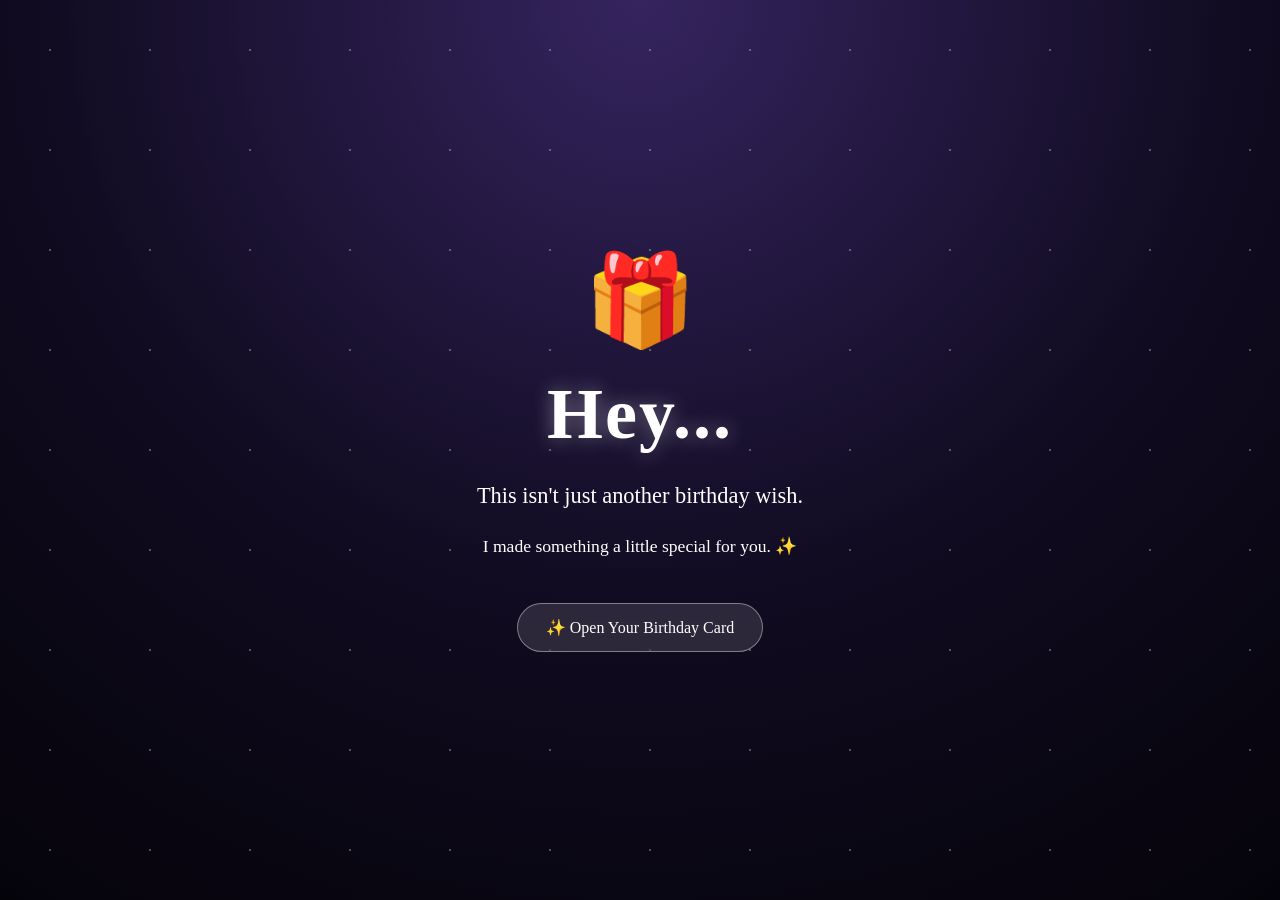
<file: index.html>
<!DOCTYPE html>
<html lang="en">

<head>
    <meta charset="UTF-8">
    <meta name="viewport" content="width=device-width, initial-scale=1.0">
    <title>A Little Surprise 🎁</title>
    <link rel="stylesheet" href="style.css">
</head>

<body class="page1">

    <div class="stars"></div>

    <div class="home-content">

        <div class="gift">🎁</div>

        <h1>Hey...</h1>

        <p class="big-text">
            This isn't just another birthday wish.
        </p>

        <p>
            I made something a little special for you. ✨
        </p>

        <a href="page2.html" class="button">
            ✨ Open Your Birthday Card
        </a>

    </div>

</body>

</html>
</file>
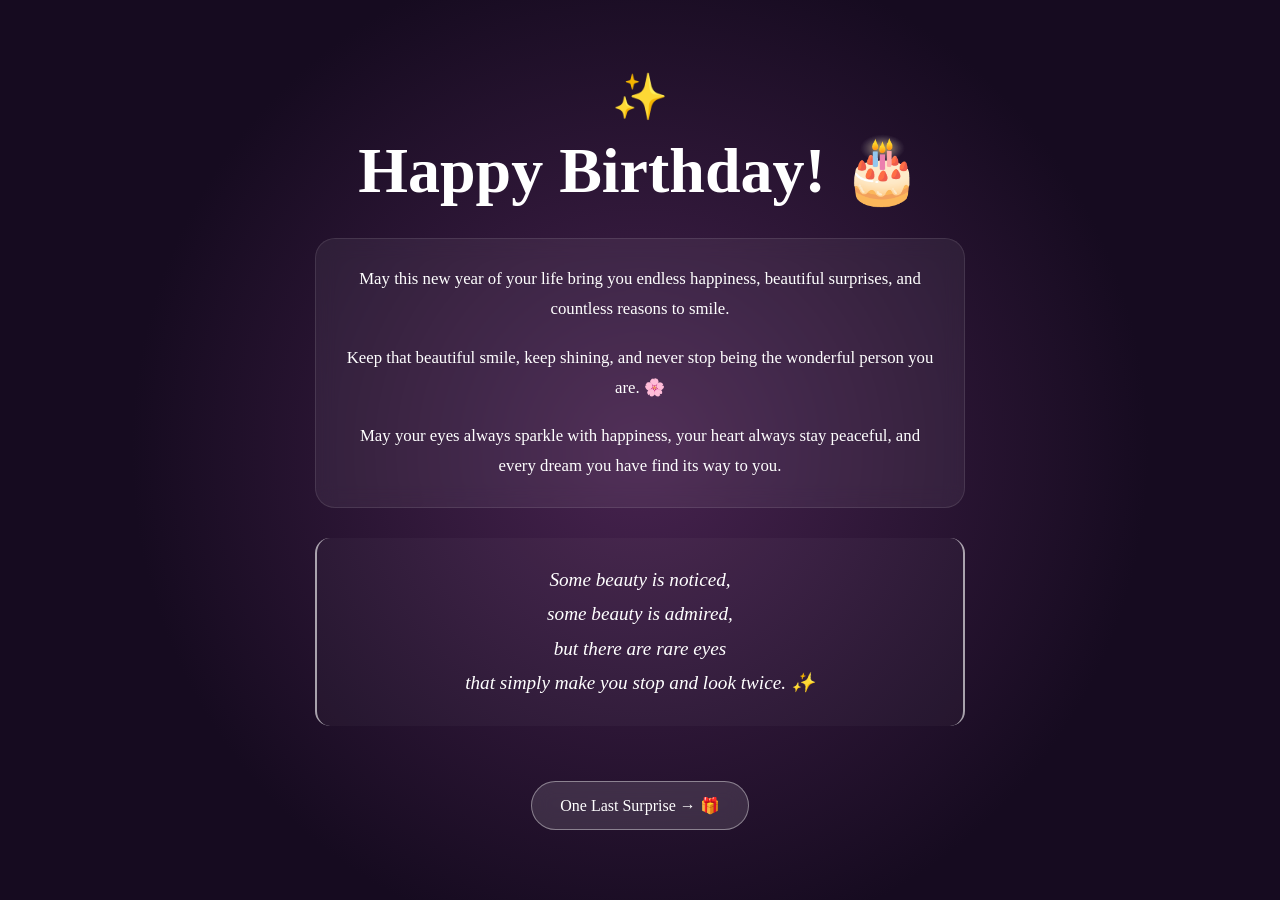
<file: page3.html>
<!DOCTYPE html>
<html lang="en">

<head>

    <meta charset="UTF-8">

    <meta name="viewport"
          content="width=device-width, initial-scale=1.0">

    <title>Birthday Wish 💌</title>

    <link rel="stylesheet"
          href="style.css">

</head>


<body class="page3">


    <div class="message-container">


        <div class="sparkle">
            ✨
        </div>


        <h1>
            Happy Birthday! 🎂
        </h1>


        <div class="message">


            <p>
                May this new year of your life
                bring you endless happiness,
                beautiful surprises,
                and countless reasons to smile.
            </p>


            <p>
                Keep that beautiful smile,
                keep shining,
                and never stop being
                the wonderful person you are. 🌸
            </p>


            <p>
                May your eyes always sparkle
                with happiness,
                your heart always stay peaceful,
                and every dream you have
                find its way to you.
            </p>


        </div>



        <!-- BEAUTY SHAYARI -->

        <div class="shayari">

            <p>

                Some beauty is noticed,<br>

                some beauty is admired,<br>

                but there are rare eyes<br>

                that simply make you
                stop and look twice. ✨

            </p>

        </div>



        <a href="page4.html"
           class="button">

            One Last Surprise → 🎁

        </a>


    </div>


</body>

</html>
</file>
<file: style.css>
/* =====================================================
   BIRTHDAY CARD - COMPLETE STYLE SHEET
   Pages 1, 2, 3 & 4
===================================================== */


/* =====================================================
   GLOBAL
===================================================== */

* {
    margin: 0;
    padding: 0;
    box-sizing: border-box;
}

html {
    scroll-behavior: smooth;
}

body {
    min-height: 100vh;
    font-family: Georgia, "Times New Roman", serif;
    color: white;
    overflow-x: hidden;
}


/* =====================================================
   COMMON PAGE SETTINGS
===================================================== */

.page1,
.page2,
.page3,
.page4 {
    min-height: 100vh;
    height: auto;

    display: flex;
    justify-content: center;
    align-items: center;

    text-align: center;

    padding: 25px;
}


/* =====================================================
   PAGE 1
===================================================== */

.page1 {
    position: relative;

    background:
        radial-gradient(
            circle at top,
            #35245f,
            #100b20 55%,
            #05030a
        );
}

.home-content {
    width: 100%;
    max-width: 600px;

    position: relative;
    z-index: 2;

    animation: appear 1.5s ease;
}

.page1 h1 {
    font-size:
        clamp(2.5rem, 10vw, 4.5rem);

    margin-bottom: 20px;

    letter-spacing: 2px;

    text-shadow:
        0 0 20px rgba(255,255,255,0.4);
}

.page1 p {
    font-size: 1.1rem;

    line-height: 1.8;

    margin-bottom: 15px;
}

.big-text {
    font-size: 1.4rem !important;
}

.gift {
    font-size: 90px;

    margin-bottom: 20px;

    animation:
        float 2s ease-in-out infinite;
}


/* PAGE 1 STARS */

.stars {
    position: absolute;
    inset: 0;

    background-image:
        radial-gradient(
            circle,
            white 1px,
            transparent 1px
        );

    background-size: 100px 100px;

    opacity: 0.3;

    animation:
        starMove 15s linear infinite;
}

@keyframes starMove {
    from {
        transform: translateY(0);
    }

    to {
        transform: translateY(-100px);
    }
}


/* =====================================================
   PAGE 2
===================================================== */

.page2 {
    position: relative;

    min-height: 100vh;

    overflow-y: auto;

    background:
        radial-gradient(
            circle at center,
            #241044 0%,
            #0c0618 45%,
            #020107 100%
        );
}


/* Page 2 stars */

.star-field {
    position: fixed;

    inset: 0;

    background-image:

        radial-gradient(
            circle,
            white 1px,
            transparent 1px
        ),

        radial-gradient(
            circle,
            white 1px,
            transparent 1px
        );

    background-size:
        90px 90px,
        140px 140px;

    background-position:
        0 0,
        40px 60px;

    opacity: 0.35;

    animation:
        starMove 12s linear infinite;

    pointer-events: none;
}


/* Page 2 container */

.reveal-container {
    width: 100%;

    max-width: 650px;

    padding: 30px;

    position: relative;

    z-index: 2;
}


/* Scanner */

#scanner {
    animation:
        scannerAppear 1s ease;
}

.scanner-ring {
    width: 180px;
    height: 180px;

    margin: auto;

    border-radius: 50%;

    display: flex;

    justify-content: center;
    align-items: center;

    background:
        conic-gradient(
            #ffffff,
            #a86cff,
            #ffffff,
            #7b3cff,
            #ffffff
        );

    animation:
        scannerRotate 2s linear infinite;

    box-shadow:
        0 0 25px rgba(170,100,255,0.5),
        0 0 70px rgba(130,60,255,0.25);
}

.scanner-inner {
    width: 150px;
    height: 150px;

    border-radius: 50%;

    background: #0b0615;

    display: flex;

    justify-content: center;
    align-items: center;
}

#percentage {
    font-size: 2rem;

    font-weight: bold;

    letter-spacing: 2px;
}

.scanning-text {
    margin-top: 30px;

    font-size: 1.2rem;

    letter-spacing: 5px;

    animation:
        textPulse 1.2s infinite;
}

.small-scanning {
    opacity: 0.55;

    font-size: 0.9rem;

    margin-top: 10px;
}


/* Scanner animations */

@keyframes scannerRotate {
    from {
        transform: rotate(0deg);
    }

    to {
        transform: rotate(360deg);
    }
}

@keyframes textPulse {
    0%,
    100% {
        opacity: 0.4;
    }

    50% {
        opacity: 1;
    }
}

@keyframes scannerAppear {
    from {
        opacity: 0;

        transform:
            scale(0.7);
    }

    to {
        opacity: 1;

        transform:
            scale(1);
    }
}


/* Hidden */

.hidden {
    display: none;
}


/* Identity */

.found-text {
    font-size: 0.9rem;

    letter-spacing: 5px;

    opacity: 0.7;

    margin-bottom: 12px;

    animation:
        fadeUp 1s ease;
}


/* Page 2 heading */

.page2 h1 {
    font-size:
        clamp(2.2rem, 9vw, 4rem);

    margin-bottom: 30px;

    background:
        linear-gradient(
            90deg,
            #ffffff,
            #d6a8ff,
            #ffffff
        );

    -webkit-background-clip: text;

    -webkit-text-fill-color: transparent;
}


/* Page 2 photo */

.reveal-photo {
    width:
        min(78vw, 350px);

    aspect-ratio: 3 / 4;

    margin: auto;

    padding: 8px;

    position: relative;

    border-radius: 25px;

    background:
        linear-gradient(
            135deg,
            rgba(255,255,255,0.8),
            rgba(150,80,255,0.5),
            rgba(255,255,255,0.2)
        );

    box-shadow:
        0 0 25px rgba(170,100,255,0.4),
        0 0 80px rgba(120,50,255,0.25);

    animation:
        photoReveal 1.5s
        cubic-bezier(.17,.67,.3,1.3);
}

.reveal-photo img {
    width: 100%;
    height: 100%;

    object-fit: cover;

    display: block;

    border-radius: 19px;
}

@keyframes photoReveal {
    from {
        opacity: 0;

        transform:
            scale(0.5)
            rotate(-8deg);
    }

    to {
        opacity: 1;

        transform:
            scale(1)
            rotate(0);
    }
}


/* Page 2 message */

.reveal-message {
    margin-top: 30px;

    font-size: 1.15rem;

    line-height: 1.8;

    opacity: 0;

    animation:
        fadeUp 1s ease 0.7s forwards;
}


/* =====================================================
   PAGE 3
===================================================== */

.page3 {
    min-height: 100vh;

    background:
        radial-gradient(
            circle,
            #47234f,
            #160b20 65%
        );
}

.message-container {
    width: 100%;

    max-width: 650px;

    animation:
        appear 1.5s ease;
}

.page3 h1 {
    font-size:
        clamp(2.2rem, 9vw, 4rem);

    margin-bottom: 20px;
}

.sparkle {
    font-size: 45px;

    margin-bottom: 10px;

    animation:
        float 2s ease-in-out infinite;
}


/* Birthday message */

.message {
    margin: 30px auto;

    padding: 25px;

    background:
        rgba(255,255,255,0.06);

    border-radius: 20px;

    backdrop-filter:
        blur(10px);

    border:
        1px solid
        rgba(255,255,255,0.1);
}

.message p {
    font-size: 1.05rem;

    line-height: 1.8;

    margin-bottom: 18px;
}

.message p:last-child {
    margin-bottom: 0;
}


/* Shayari */

.shayari {
    margin: 30px auto;

    padding: 25px;

    border-left:
        2px solid
        rgba(255,255,255,0.6);

    border-right:
        2px solid
        rgba(255,255,255,0.6);

    font-style: italic;

    background:
        rgba(255,255,255,0.03);

    border-radius: 15px;
}

.shayari p {
    font-size: 1.2rem;

    line-height: 1.8;
}


/* =====================================================
   PAGE 4 - FINAL SURPRISE
===================================================== */

.page4 {
    min-height: 100vh;

    position: relative;

    overflow-x: hidden;

    overflow-y: auto;

    background:
        radial-gradient(
            circle at center,
            #30194b,
            #08040e 70%
        );
}


/* Final container */

.final-container {
    width: 100%;

    max-width: 700px;

    padding: 25px;

    position: relative;

    z-index: 5;

    animation:
        appear 1.5s ease;
}


/* Small heading */

.final-small {
    font-size: 0.9rem;

    letter-spacing: 3px;

    opacity: 0.75;

    margin-bottom: 10px;
}


/* Main heading */

.page4 h1 {
    font-size:
        clamp(2rem, 10vw, 4.5rem);

    margin-bottom: 5px;

    letter-spacing: 2px;

    background:
        linear-gradient(
            90deg,
            #ffffff,
            #d9a8ff,
            #ffffff
        );

    -webkit-background-clip: text;

    -webkit-text-fill-color: transparent;
}


/* Cake */

.birthday-icon {
    font-size: 45px;

    margin-bottom: 5px;

    animation:
        birthdayBounce 2s infinite;
}

@keyframes birthdayBounce {
    0%,
    100% {
        transform:
            translateY(0);
    }

    50% {
        transform:
            translateY(-10px);
    }
}


/* Final text */

.final-text {
    max-width: 550px;

    margin:
        0 auto 25px;

    font-size: 1.05rem;

    line-height: 1.8;
}


/* =====================================================
   PAGE 4 - PHOTO SLIDESHOW
===================================================== */

.slideshow {
    width:
        min(88vw, 500px);

    height:
        min(110vw, 600px);

    max-height: 65vh;

    margin: 30px auto;

    overflow: hidden;

    border-radius: 25px;

    border:
        2px solid
        rgba(255,255,255,0.3);

    background:
        rgba(255,255,255,0.05);

    box-shadow:
        0 0 40px
        rgba(255,255,255,0.2);
}

.slideshow img {
    width: 100%;

    height: 100%;

    object-fit: cover;

    display: block;

    transition:
        opacity 0.5s ease,
        transform 0.5s ease;
}

.slideshow img.fade {
    opacity: 0;

    transform:
        scale(1.08);
}


.bottom-text {
    font-size: 1.2rem;

    opacity: 0.9;

    margin-bottom: 5px;
}


/* =====================================================
   PAGE 4 - FLOATING BALLOONS
===================================================== */

.balloons {
    position: fixed;

    inset: 0;

    pointer-events: none;

    overflow: hidden;

    z-index: 1;
}

.balloons span {
    position: absolute;

    bottom: -100px;

    font-size: 35px;

    opacity: 0.75;

    animation:
        balloonFloat
        10s linear infinite;
}

.balloons span:nth-child(1) {
    left: 5%;

    animation-delay: 0s;
}

.balloons span:nth-child(2) {
    left: 20%;

    animation-delay: 2s;
}

.balloons span:nth-child(3) {
    left: 40%;

    animation-delay: 4s;
}

.balloons span:nth-child(4) {
    left: 60%;

    animation-delay: 1s;
}

.balloons span:nth-child(5) {
    left: 80%;

    animation-delay: 3s;
}

.balloons span:nth-child(6) {
    left: 92%;

    animation-delay: 5s;
}

@keyframes balloonFloat {
    0% {
        transform:
            translateY(0)
            rotate(-5deg);

        opacity: 0;
    }

    15% {
        opacity: 0.8;
    }

    50% {
        transform:
            translateY(-50vh)
            rotate(5deg);
    }

    100% {
        transform:
            translateY(-115vh)
            rotate(-5deg);

        opacity: 0;
    }
}


/* =====================================================
   PAGE 4 - SECRET SECTION
===================================================== */

.secret-section {
    margin-top: 35px;

    padding: 25px;

    border-radius: 25px;

    background:
        rgba(255,255,255,0.06);

    border:
        1px solid
        rgba(255,255,255,0.15);

    backdrop-filter:
        blur(12px);
}

.secret-section h3 {
    font-size: 1.4rem;

    margin-bottom: 8px;
}

.secret-intro {
    font-size: 0.9rem;

    opacity: 0.7;

    margin-bottom: 20px;
}


/* Secret buttons */

.secret-buttons {
    display: flex;

    justify-content: center;

    flex-wrap: wrap;

    gap: 10px;
}

.secret-buttons button {
    width: 55px;

    height: 45px;

    border-radius: 15px;

    border:
        1px solid
        rgba(255,255,255,0.3);

    background:
        rgba(255,255,255,0.08);

    color: white;

    cursor: pointer;

    font-family: inherit;

    transition:
        0.3s;
}

.secret-buttons button:hover {
    transform:
        translateY(-5px)
        scale(1.05);

    background:
        rgba(255,255,255,0.2);

    box-shadow:
        0 0 20px
        rgba(180,100,255,0.4);
}


/* =====================================================
   PAGE 4 - SECRET MESSAGE POPUP
===================================================== */

.message-popup {
    position: fixed;

    inset: 0;

    display: flex;

    justify-content: center;

    align-items: center;

    padding: 25px;

    background:
        rgba(0,0,0,0.7);

    backdrop-filter:
        blur(10px);

    opacity: 0;

    visibility: hidden;

    transition:
        0.4s;

    z-index: 100;
}

.message-popup.show {
    opacity: 1;

    visibility: visible;
}


/* Message box */

.message-box {
    width: 100%;

    max-width: 450px;

    padding: 40px 30px;

    position: relative;

    text-align: center;

    border-radius: 25px;

    background:
        linear-gradient(
            145deg,
            #241044,
            #0d0717
        );

    border:
        1px solid
        rgba(255,255,255,0.25);

    box-shadow:
        0 0 40px
        rgba(160,90,255,0.4);

    transform:
        scale(0.7);

    transition:
        0.4s;
}

.message-popup.show .message-box {
    transform:
        scale(1);
}


/* Popup icon */

#messageIcon {
    font-size: 45px;

    margin-bottom: 20px;
}


/* Popup message */

#secretMessage {
    font-size: 1.1rem;

    line-height: 1.8;
}


/* Close button */

.close-button {
    position: absolute;

    top: 10px;

    right: 15px;

    width: 35px;

    height: 35px;

    border: none;

    background:
        transparent;

    color: white;

    font-size: 28px;

    cursor: pointer;
}


/* =====================================================
   COMMON BUTTON
===================================================== */

.button {
    display: inline-block;

    margin-top: 25px;

    padding: 14px 28px;

    border-radius: 50px;

    color: white;

    text-decoration: none;

    background:
        rgba(255,255,255,0.12);

    border:
        1px solid
        rgba(255,255,255,0.4);

    backdrop-filter:
        blur(10px);

    transition:
        0.3s;
}

.button:hover {
    transform:
        scale(1.08);

    background:
        rgba(255,255,255,0.25);

    box-shadow:
        0 0 20px
        rgba(180,100,255,0.3);
}


/* =====================================================
   GENERAL ANIMATIONS
===================================================== */

@keyframes appear {
    from {
        opacity: 0;

        transform:
            translateY(30px);
    }

    to {
        opacity: 1;

        transform:
            translateY(0);
    }
}

@keyframes fadeUp {
    from {
        opacity: 0;

        transform:
            translateY(25px);
    }

    to {
        opacity: 1;

        transform:
            translateY(0);
    }
}

@keyframes float {
    0%,
    100% {
        transform:
            translateY(0);
    }

    50% {
        transform:
            translateY(-15px);
    }
}


/* =====================================================
   MOBILE
===================================================== */

@media (max-width: 500px) {

    .page1,
    .page2,
    .page3,
    .page4 {
        padding: 20px;
    }


    .gift {
        font-size: 70px;
    }


    .scanner-ring {
        width: 150px;
        height: 150px;
    }


    .scanner-inner {
        width: 125px;
        height: 125px;
    }


    .reveal-message {
        font-size: 1rem;
    }


    .shayari p {
        font-size: 1.05rem;
    }


    .slideshow {
        width: 88vw;

        height: 60vh;

        max-height: 520px;
    }


    .secret-section {
        padding: 20px;
    }


    .secret-buttons button {
        width: 50px;

        height: 42px;

        font-size: 0.8rem;
    }


    .message-box {
        padding:
            35px 22px;
    }


    #secretMessage {
        font-size: 1rem;
    }


    .final-small {
        font-size: 0.75rem;
    }


    .birthday-icon {
        font-size: 38px;
    }

}
</file>
